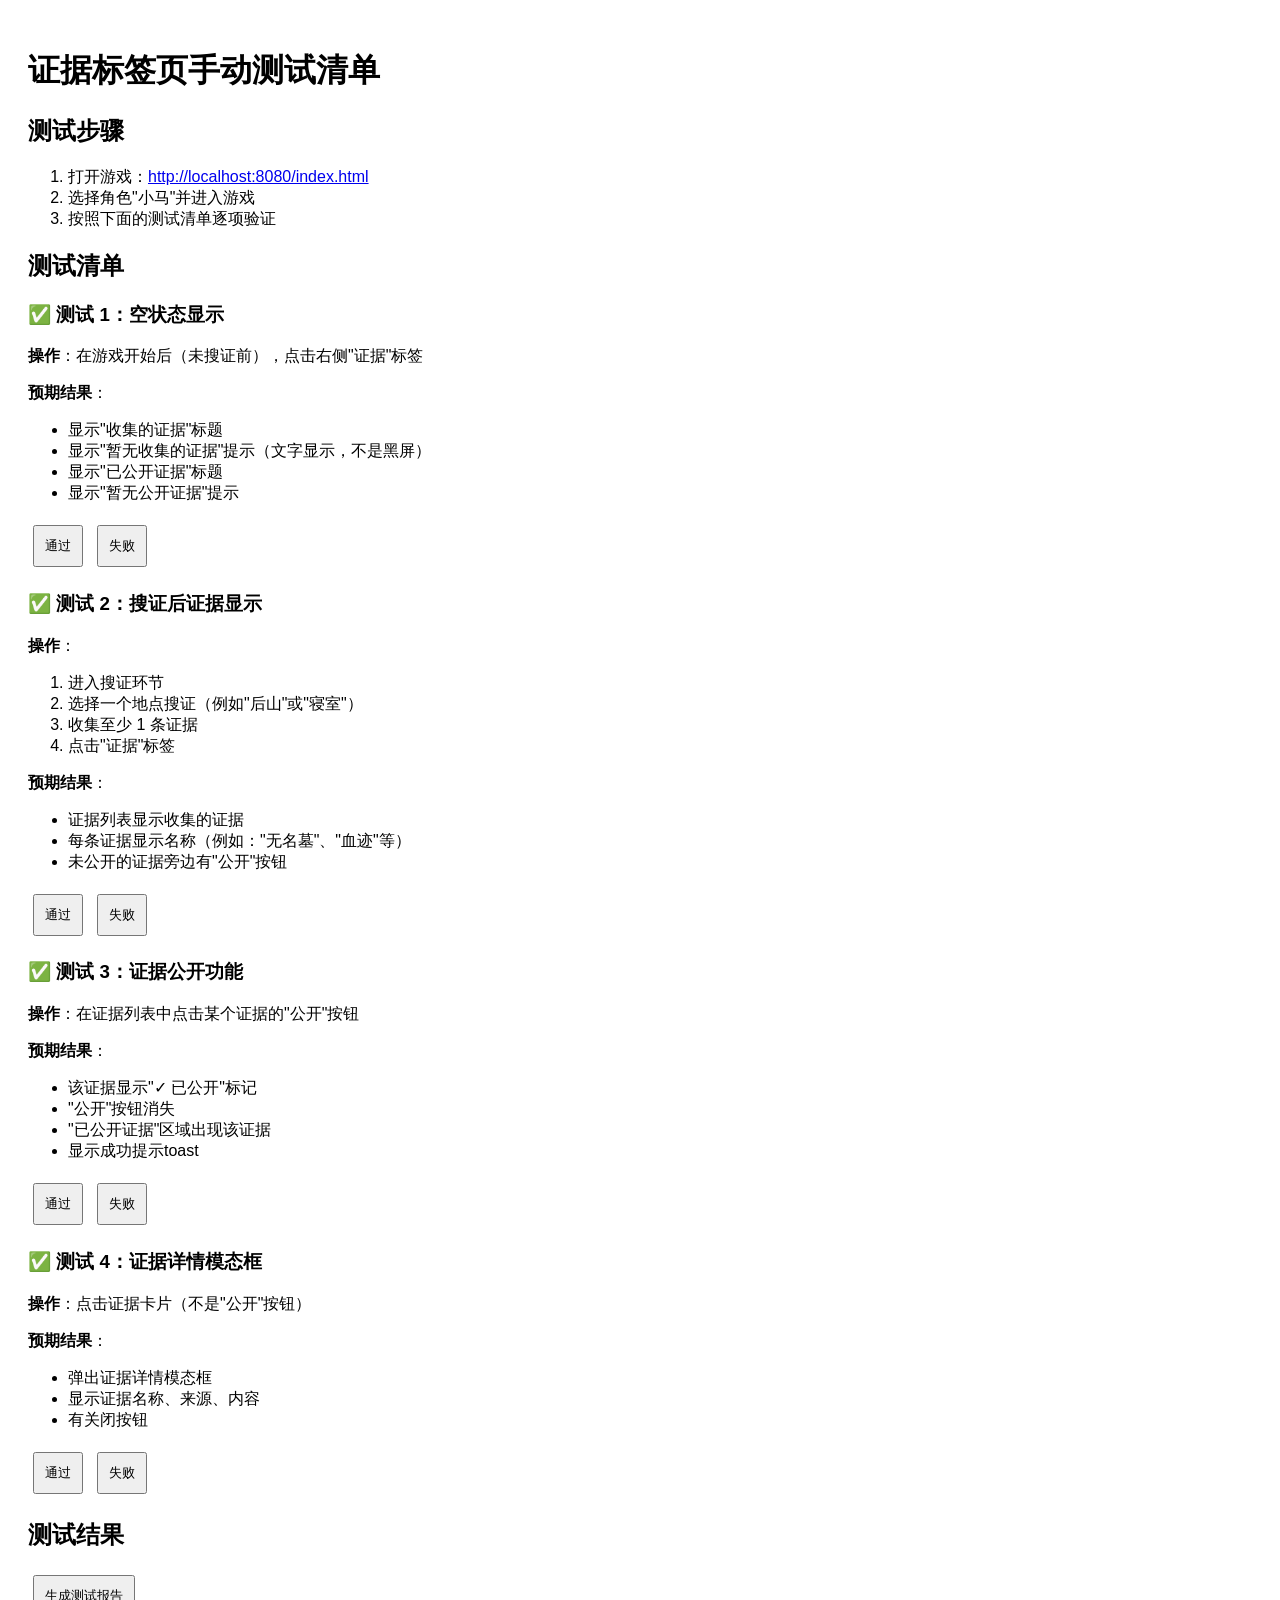
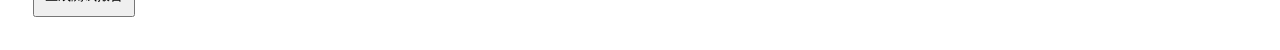
<file: frontend/evidence-test.html>
<!DOCTYPE html>
<html>

<head>
    <title>证据标签页测试</title>
    <style>
        body {
            font-family: Arial;
            padding: 20px;
        }

        .test-result {
            margin: 10px 0;
            padding: 10px;
            border-radius: 4px;
        }

        .pass {
            background: #d4edda;
            color: #155724;
        }

        .fail {
            background: #f8d7da;
            color: #721c24;
        }

        button {
            margin: 5px;
            padding: 10px;
            cursor: pointer;
        }
    </style>
</head>

<body>
    <h1>证据标签页手动测试清单</h1>

    <h2>测试步骤</h2>
    <ol>
        <li>打开游戏：<a href="http://localhost:8080/index.html" target="_blank">http://localhost:8080/index.html</a></li>
        <li>选择角色"小马"并进入游戏</li>
        <li>按照下面的测试清单逐项验证</li>
    </ol>

    <h2>测试清单</h2>

    <div id="test-checklist">
        <div class="test-item">
            <h3>✅ 测试 1：空状态显示</h3>
            <p><strong>操作</strong>：在游戏开始后（未搜证前），点击右侧"证据"标签</p>
            <p><strong>预期结果</strong>：</p>
            <ul>
                <li>显示"收集的证据"标题</li>
                <li>显示"暂无收集的证据"提示（文字显示，不是黑屏）</li>
                <li>显示"已公开证据"标题</li>
                <li>显示"暂无公开证据"提示</li>
            </ul>
            <button onclick="markTest(1, true)">通过</button>
            <button onclick="markTest(1, false)">失败</button>
            <div id="result-1"></div>
        </div>

        <div class="test-item">
            <h3>✅ 测试 2：搜证后证据显示</h3>
            <p><strong>操作</strong>：</p>
            <ol>
                <li>进入搜证环节</li>
                <li>选择一个地点搜证（例如"后山"或"寝室"）</li>
                <li>收集至少 1 条证据</li>
                <li>点击"证据"标签</li>
            </ol>
            <p><strong>预期结果</strong>：</p>
            <ul>
                <li>证据列表显示收集的证据</li>
                <li>每条证据显示名称（例如："无名墓"、"血迹"等）</li>
                <li>未公开的证据旁边有"公开"按钮</li>
            </ul>
            <button onclick="markTest(2, true)">通过</button>
            <button onclick="markTest(2, false)">失败</button>
            <div id="result-2"></div>
        </div>

        <div class="test-item">
            <h3>✅ 测试 3：证据公开功能</h3>
            <p><strong>操作</strong>：在证据列表中点击某个证据的"公开"按钮</p>
            <p><strong>预期结果</strong>：</p>
            <ul>
                <li>该证据显示"✓ 已公开"标记</li>
                <li>"公开"按钮消失</li>
                <li>"已公开证据"区域出现该证据</li>
                <li>显示成功提示toast</li>
            </ul>
            <button onclick="mark Test(3, true)">通过</button>
            <button onclick="markTest(3, false)">失败</button>
            <div id="result-3"></div>
        </div>

        <div class="test-item">
            <h3>✅ 测试 4：证据详情模态框</h3>
            <p><strong>操作</strong>：点击证据卡片（不是"公开"按钮）</p>
            <p><strong>预期结果</strong>：</p>
            <ul>
                <li>弹出证据详情模态框</li>
                <li>显示证据名称、来源、内容</li>
                <li>有关闭按钮</li>
            </ul>
            <button onclick="markTest(4, true)">通过</button>
            <button onclick="markTest(4, false)">失败</button>
            <div id="result-4"></div>
        </div>
    </div>

    <h2>测试结果</h2>
    <div id="summary"></div>
    <button onclick="generateReport()">生成测试报告</button>

    <script>
        const results = {};

        function markTest(testNum, passed) {
            results[testNum] = passed;
            const resultDiv = document.getElementById(`result-${testNum}`);
            resultDiv.className = `test-result ${passed ? 'pass' : 'fail'}`;
            resultDiv.textContent = passed ? '✅ 通过' : '❌ 失败';
            updateSummary();
        }

        function updateSummary() {
            const total = Object.keys(results).length;
            const passed = Object.values(results).filter(r => r).length;
            const summary = document.getElementById('summary');
            summary.innerHTML = `<h3>进度：${passed}/${4} 个测试完成</h3>`;
        }

        function generateReport() {
            const total = 4;
            const tested = Object.keys(results).length;
            const passed = Object.values(results).filter(r => r).length;

            let report = `证据标签页测试报告\n\n`;
            report += `总测试数：${total}\n`;
            report += `已测试：${tested}\n`;
            report += `通过：${passed}\n`;
            report += `失败：${tested - passed}\n\n`;

            report += `详细结果：\n`;
            for (let i = 1; i <= 4; i++) {
                const status = results[i] === true ? '✅ 通过' : results[i] === false ? '❌ 失败' : '⏸️ 未测试';
                report += `测试 ${i}: ${status}\n`;
            }

            alert(report);
            console.log(report);
        }
    </script>
</body>

</html>
</file>
